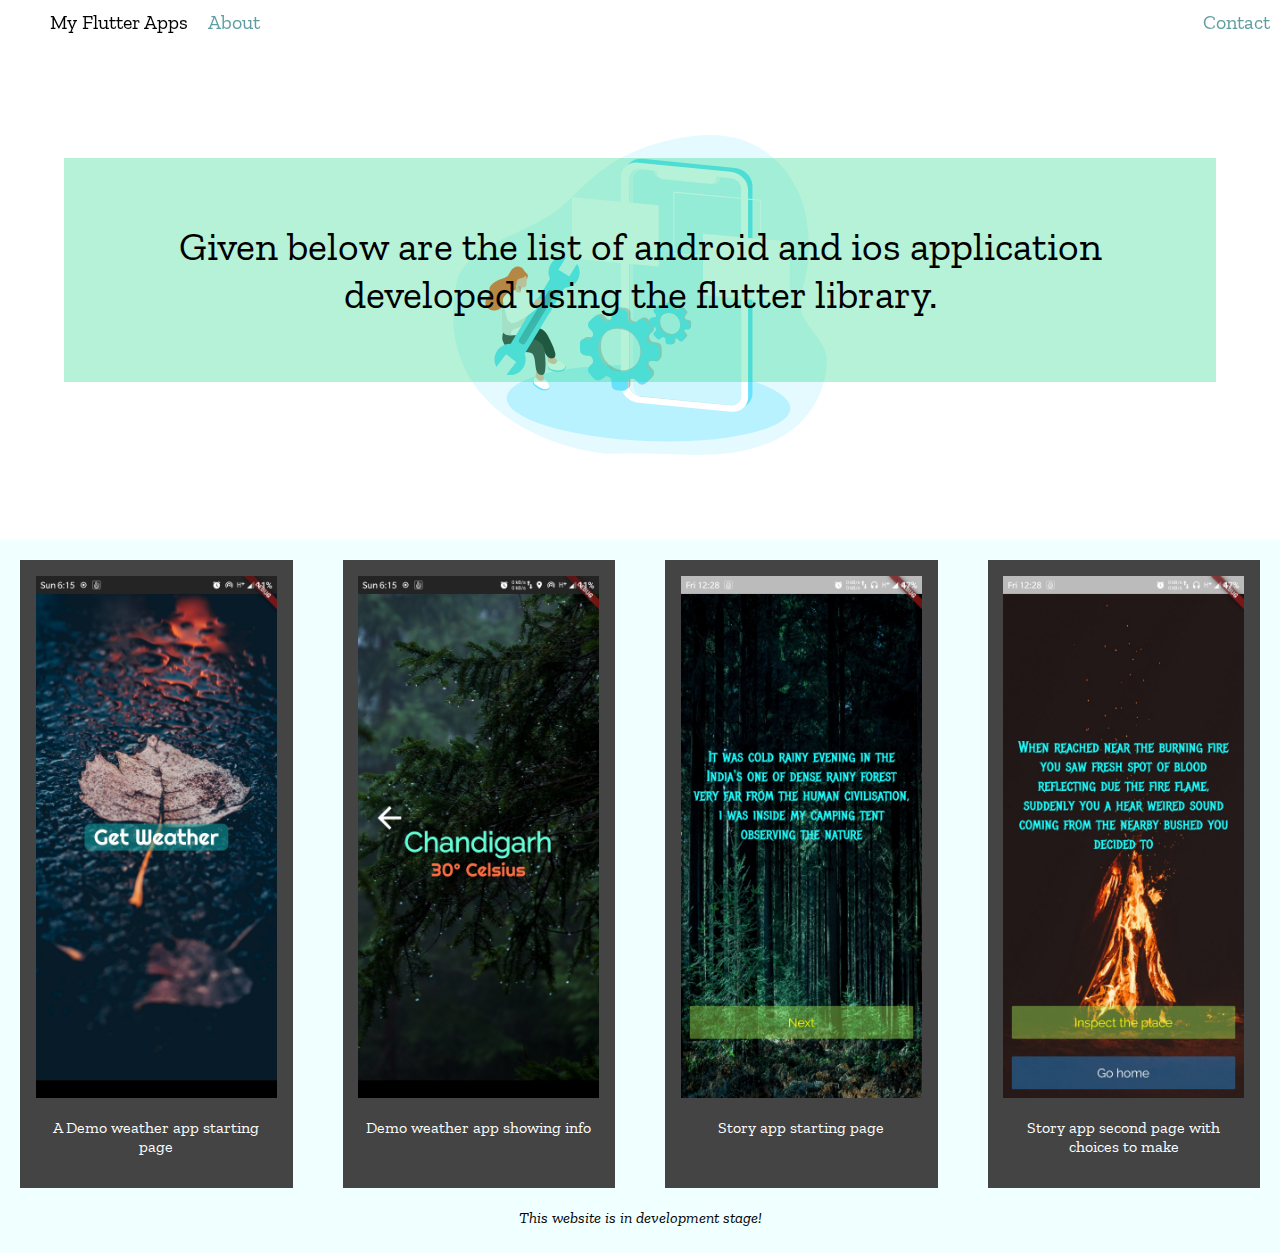
<file: CSS_GRID_Template1/index.html>
<!doctype html>
<html>
<meta name="viewport" content="width=device-width, initial-scale=1.0">
<head>
<title>WebsiteLAyout</title>
<link rel="stylesheet" href="css/index.css" type="text/css">
<!Google Fonts:font-family: 'Zilla Slab', serif;>    
<link href="https://fonts.googleapis.com/css2?family=Zilla+Slab:ital,wght@0,400;1,300&display=swap" rel="stylesheet">
</head>
    <body>
        <header>
        <nav class="sticky">
            <ul>
            <li>My Flutter Apps</li>
            <li><a href="about.html">About</a></li>
            <li class="right"><a href="contact.html">Contact</a></li>
            </ul>
        </nav>
        </header>
   <section>
    <div class="cover" >
    	<img src="img/phone_maintenance_monochromatic.svg">
		<div class="centered"><p>Given below are the list of android and ios application developed using the flutter library.</p>
    	</div>
    		  
    </div>
    <div class="contents grid-wrapper">
        <div class="box">
        	<img src="img/app4.jpg">
        	<p>A Demo weather app starting page</p>
        </div>
        <div class="box">
        	<img src="img/app1.jpg">
        	<p>Demo weather app showing info</p>
        </div>
        <div class="box">
        	<img src="img/app3.jpg">
        	<p>Story app starting page</p>
        </div>
        <div class="box">
        	<img src="img/app2.jpg">
        	<p>Story app second page with choices to make</p>
        </div>
    </div>
   </section>
        <footer>
            This website is in development stage!
        </footer>
    </body>
</html>
</file>
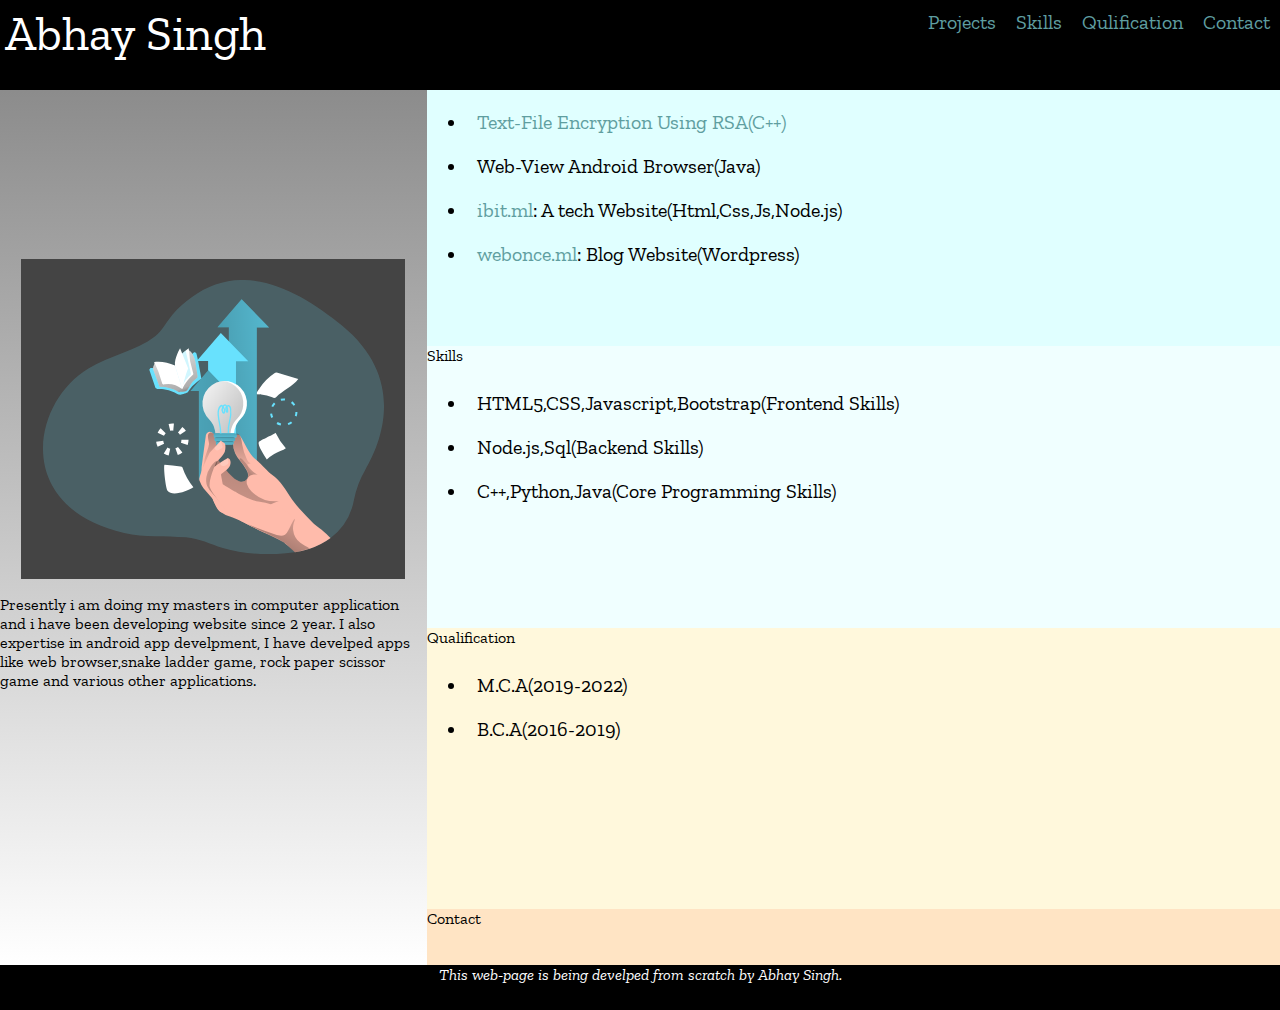
<file: MyPortfolio_Template3/index.html>
<!doctype html>
<html>
<meta name="viewport" content="width=device-width, initial-scale=1.0">
<head>
<title>WebsiteLAyout</title>
<link rel="stylesheet" href="style.css" type="text/css">
<!Google Fonts:font-family: 'Zilla Slab', serif;>    
<link href="https://fonts.googleapis.com/css2?family=Zilla+Slab:ital,wght@0,400;1,300&display=swap" rel="stylesheet">
</head>
    <body>
        <header>
        <nav class="navshade sticky">
            <div class="myname"><a>Abhay Singh</a></div>
            <ul class="navelement">
            <li><a href="#projects">Projects</a></li>
            <li><a href="#skills">Skills</a></li>
            <li><a href="#qulification">Qulification</a></li>
            <li><a href="#contact">Contact</a></li>
            </ul>
            <div class="ham">
                <div class="line1"></div>
                <div class="line2"></div>
                <div class="line3"></div>
            </div>
        </nav>
        </header>
<section>
  <div class="container">
    <div class="cover">
       <div class="box"><img src="img/pp.svg"></div>
       <div class="aboutme">
        <p>Presently i am doing my masters in  computer application and i have been developing website since 2 year.
           I also expertise in android app develpment, I have develped apps like web browser,snake ladder game, rock paper scissor game and  various other applications.
        </p>
        </div>
    </div>
    <div class="content">
        <div class="project" id="projects">Projects
        <ul>
            <li><a href="https://github.com/abhay1011/WinX64_RSAEncryption">Text-File Encryption Using RSA(C++)</a>
            </li>
            <li>Web-View Android Browser(Java)</li>
            <li><a href="https://www.ibit.ml">ibit.ml</a>: A tech Website(Html,Css,Js,Node.js)</li>
            <li><a href="https://www.webonce.ml">webonce.ml</a>: Blog Website(Wordpress)</li>
            </ul>
        </div>
        <div class="skills" id="skills">Skills
        <ul>
            <li>HTML5,CSS,Javascript,Bootstrap(Frontend Skills)</li>
            <li>Node.js,Sql(Backend Skills)</li>
            <li>C++,Python,Java(Core Programming Skills)</li>
            </ul></div>
        <div class="qualification" id="qualification">Qualification
            <ul>
            <li>M.C.A(2019-2022)</li>
            <li>B.C.A(2016-2019)</li>
            </ul>
        </div>
        <div class="contact" id="contact">Contact</div>
    </div>
  </div>
</section>  
      <footer class="footer footshade ">
            This web-page is  being develped from scratch by Abhay Singh.
        </footer>  
        <script src="script.js" type="text/javascript"></script>
    </body>
</html>
</file>
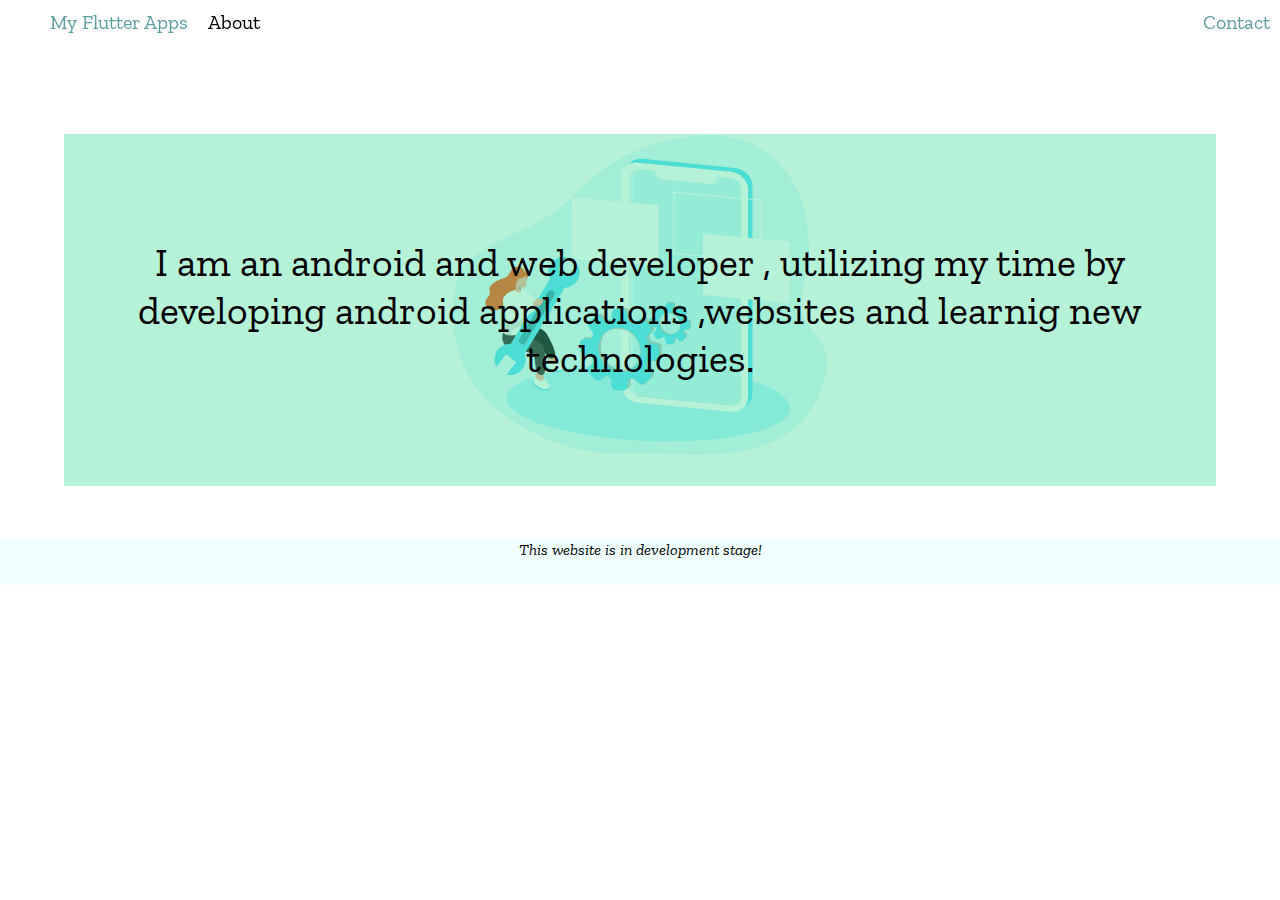
<file: CSS_GRID_Template1/about.html>
<!doctype html>
<html>
<meta name="viewport" content="width=device-width, initial-scale=1.0">
<head>
<title>About</title>
<link rel="stylesheet" href="css/index.css" type="text/css">
<link rel="stylesheet" type="text/css" href="css/about.css">
<!Google Fonts:font-family: 'Zilla Slab', serif;>    
<link href="https://fonts.googleapis.com/css2?family=Zilla+Slab:ital,wght@0,400;1,300&display=swap" rel="stylesheet">
</head>
    <body>
        <header>
            <nav class="sticky">
            <ul>
            <li><a href="index.html">My Flutter Apps</a></li>
            <li>About</li>
            <li class="right"><a href="contact.html">Contact</a></li>
            </ul>
        </nav>
        </header>
   <section>
     <div class="cover" >
        <img src="img/phone_maintenance_monochromatic.svg">
        <div class="aboutme box"><p> I am an android and web developer , utilizing my time by developing android applications ,websites
               and learnig new technologies.</p>
        </div>
              
   </section>
        <footer>
            This website is in development stage!
        </footer>
    </body>
</html>
</file>
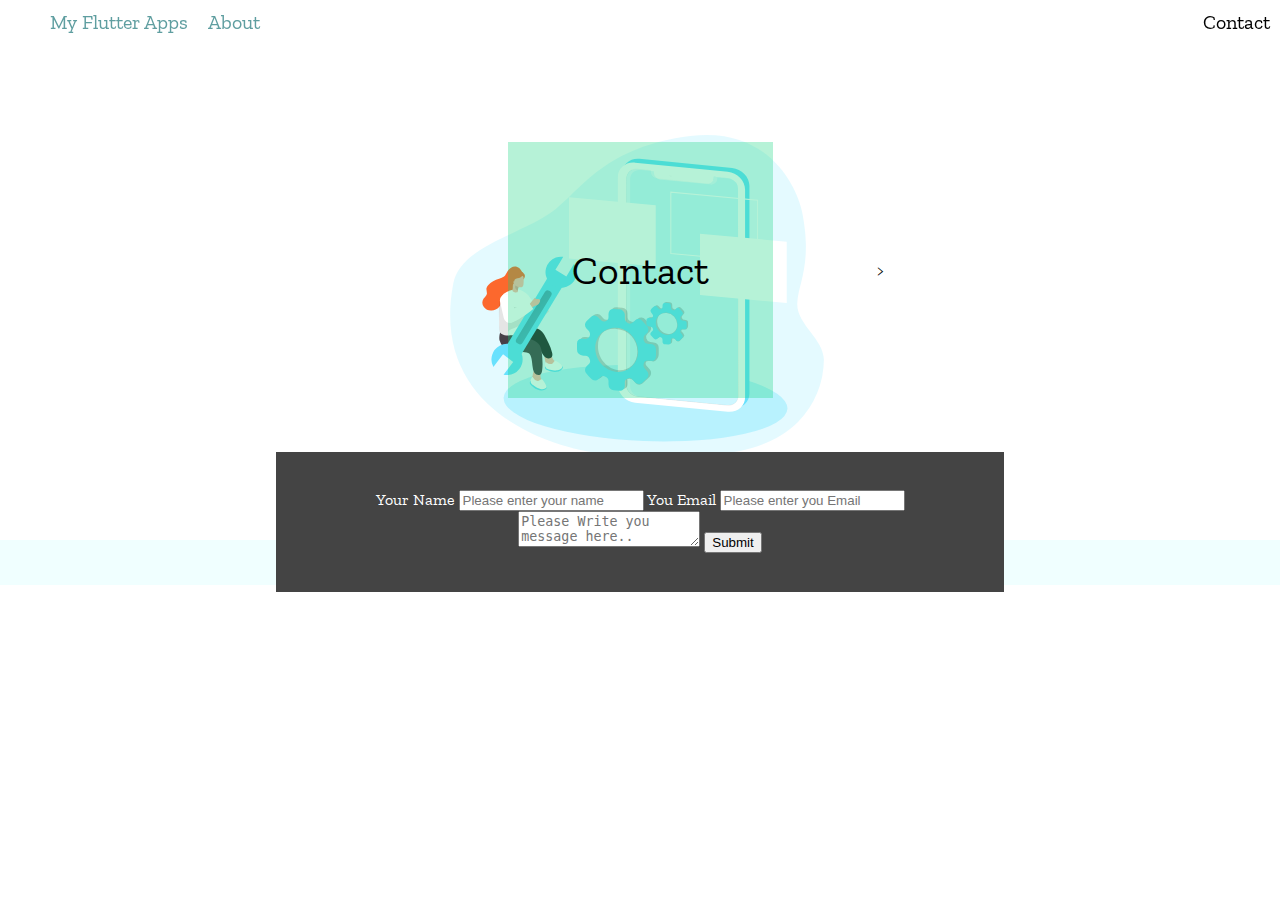
<file: CSS_GRID_Template1/contact.html>
<!doctype html>
<html>
<meta name="viewport" content="width=device-width, initial-scale=1.0">
<head>
<title>About</title>
<link rel="stylesheet" href="css/index.css" type="text/css">
<link rel="stylesheet" type="text/css" href="css/contact.css">
<!Google Fonts:font-family: 'Zilla Slab', serif;>    
<link href="https://fonts.googleapis.com/css2?family=Zilla+Slab:ital,wght@0,400;1,300&display=swap" rel="stylesheet">
</head>
    <body>
        <header>
         <nav class="sticky">
            <ul>
            <li><a href="index.html">My Flutter Apps</a></li>
            <li><a href="about.html">About</a></li>
            <li class="right">Contact</li>
            </ul>
        </nav>
        </header>
   <section>
         <div class="cover" >
         <img src="img/phone_maintenance_monochromatic.svg">
        <div class="contact"><p>Contact</p>
        </div>
        <div class="contactform">
            <form action="action.php" class="box">
            <label>Your Name </label>
             <input type="text" name="username" placeholder="Please enter your name">
             <label>You Email</label>
             <input type="Email" name="useremail" placeholder="Please enter you Email">
             <textarea placeholder="Please Write you message here.."></textarea>
             <input type="submit" value="Submit">
         </form>
        </div>>
         
   </section>
        <footer>
            This website is in development stage!
        </footer>
    </body>
</html>
</file>
<file: CSS_GRID_Template1/css/index.css>
body{
    margin: 0px;
    font-family: 'Zilla Slab', serif;
}
/*Navbar css*/
nav ul{
    margin: 0px;   
    display: flex;
    list-style: none;
    background-color: rgbar;
}
li>a{
    text-decoration: none;
    color:cadetblue;
}
li>a:hover{
    color: aqua;
}
ul li{
    font-family: 'Zilla Slab', serif;
    font-size: 20px;
    padding: 10px;
}

.right{
    margin-left: auto;
}
.sticky{
    position: fixed;
    width: 100%;
    z-index: 999;/*It will be on top*/
    
}
/*Cover CSS*/
.cover{
    position: relative;
    text-align: center;
    height: 60vh;
    display: flex;
    justify-content: center;
    align-items: center;
}
.centered{
    position: absolute;
}
.centered >p{
    padding:5%;
    background-color: rgba(12,213,123,0.3);
    margin-right: 5%;
    margin-left:5%;
    color:black;
    font-size: 40px;
    text-align: center;
}
.cover > img{
    margin-top:50px;
    width: 30rem;
    height: 20rem;
}
/*ADding grid*/
.grid-wrapper{
    background-color: azure;
    display: grid;
    grid-gap:10px;
    grid-template-columns: repeat(auto-fill,minmax(300px,1fr));

}
.box > img{
     width: 100%;
}
.box{
    background-color: #444;  
    padding:5%;
    margin: 20px;
    transition: all 1s;
    color: white;
    text-align: center;
}
.box:hover{
    transform: scale(1.05);
    
}

/*Footer CSs*/
footer{
    font-family: 'Zilla Slab', serif;
    text-align: center;
    font-style: italic;
    height:5vh;
    background-color: azure;
}
/*Smartphone Responsive CSS*/
@media only screen and (max-width : 600px){
    ul>li{
        padding:10px;
        
    }
    .right{
        margin:0px;
    }
    .grid-wrapper{
           grid-template-columns:1fr 1fr;
           grid-gap:5px;
    }
    .box{
        margin:5px;
    }
    .cover > img{
    width: 20rem;
}
    
}
#myflutterapp{
    font-size: 25px;
}
</file>
<file: MyPortfolio_Template3/style.css>
body{
    margin: 0px;
    font-family: 'Zilla Slab', serif;
}
/*Navbar css*/
.navshade{
    background-color: black;
    display: flex;
    height:10vh;
    
}
nav ul{
    margin: 0px;   
    display: flex;
    list-style: none;
    background:black;
}
li>a{
    text-decoration: none;
    color:cadetblue;
}
li>a:hover{
    color: aqua;
}
nav ul{
    margin-left: auto;
    padding:0px; 
}
ul li{

    font-family: 'Zilla Slab', serif;
    font-size: 20px;
    padding: 10px;
}
.myname{
    margin:5px;
    font-size: 3em;
    color:white;

}
.right{
    margin-left: auto;
}
.sticky{
    position:fixed;
    width: 100%;
    z-index: 999;/*It will be on top*/
    
}
/*Navigation Bar CSS ends*/
.container{
    display: grid;
    grid-template-columns:1fr 2fr
}
/*Cover about me section CSS*/
.cover{
    display: flex;
    flex-direction: column;
    justify-content: center;
    align-items: center;
    background:linear-gradient(to bottom,grey,white);
}
.box{
    width:80%;
    background-color: #444; 
    padding:5%;
    transition: all 1s;
}
.box:hover{
    transform: scale(1.05);   
}
/* The content css*/
.content{
    margin-top:65px;
    height:100vh;
    display:flex;
    flex-direction: column;
    justify-content: center;
    align-items: center;
}
.project{
    height:100vh;
    width: 100%;
    background: lightcyan;
}
.skills{
    height:100vh;
    background-color: azure;
    width: 100%;
    
}
.qualification{
     height:100vh;
    background-color:cornsilk;
    width: 100%;
    
}
.contact{
    height:20vh;
    background-color:bisque;
    width: 100%;
    
}
/*Footer CSs*/
footer{
    font-family: 'Zilla Slab', serif;
    text-align: center;
    font-style: italic;
    height:5vh;
    color: white;
    background-color:black;
}
/*Smartphone Responsive CSS*/
@media only screen and (max-width : 720px){
    body{
        overflow-x: hidden;
    }
    .navelement{
        position: absolute;
        top:10vh;
        right: 0px;
        height: 90vh;
        display:flex;
        flex-direction: column;
        width: 50%;
        align-items: center;
/*        justify-content: space-around;*/
        transform: translateX(100%);
    }
    .navelement-active{
        transform: translateX(0%);
    }
    .navelement li{
/*        opacity: 0;*/
        margin-bottom:20%;
    }
    .ham{
        margin-top:15px;
        margin-right:5px;
        margin-left: auto;
        cursor: pointer;
    }
    .ham div{
    width: 25px;
    height: 3px;
    background-color: white;
    margin: 5px;
    }
    ul li{
        padding:2px;
    }
    .container{
        display: flex;
        flex-direction: column;
    }
     .cover{
            background-color: aqua;}
    .box{
        margin-top:60px;}
    .content{
        margin-top:0px;
    }
    
}
</file>
<file: CSS_GRID_Template1/css/about.css>
.aboutme{
	position: absolute;
	padding:5%;
    background-color: rgba(12,213,123,0.3);
    margin-top:100px;
    margin-right: 5%;
    margin-left:5%;
    color:black;
    font-size: 40px;
    text-align: center;
}
</file>
<file: CSS_GRID_Template1/css/contact.css>
.contact{
	position: absolute;
	 padding:5%;
    background-color: rgba(12,213,123,0.3);
    margin-right: 5%;
    margin-left:5%;
    color:black;
    font-size: 40px;
    text-align: center;
}
.contactform{
	margin-left: 20%;
	margin-right: 20%;
	position: absolute;
	display: flex;
	flex-direction: column-reverse;
	top:80%;
}
</file>
